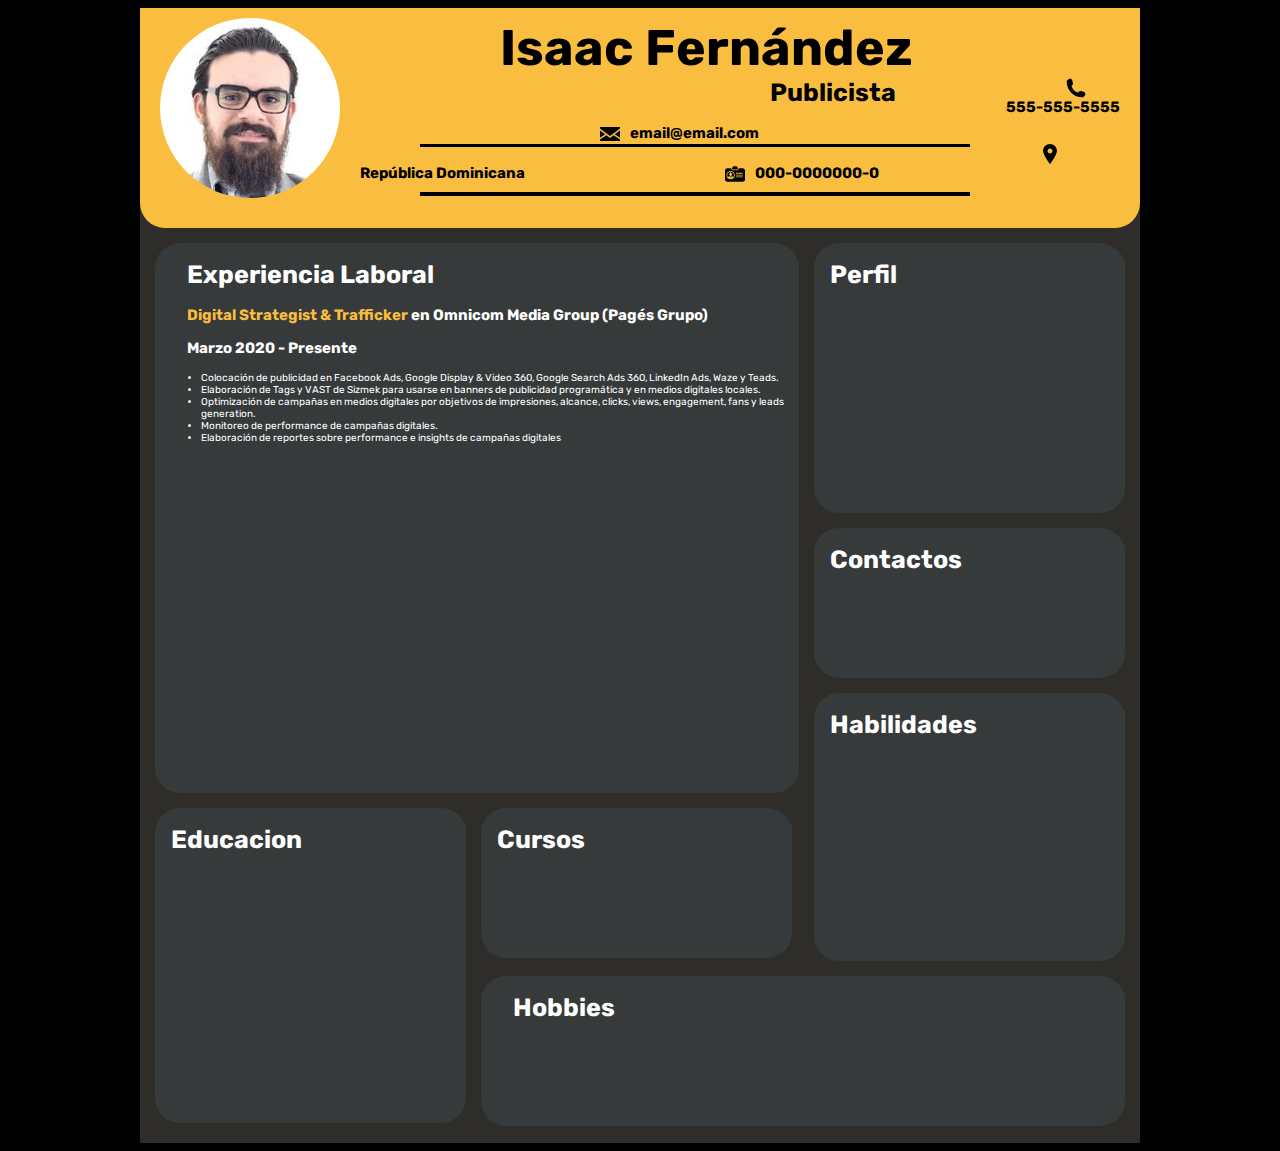
<file: CV/index.html>
<!DOCTYPE html>
<html lang="en">
    <head>
        <meta charset="UTF-8">
        <meta http-equiv="X-UA-Compatible" content="IE=edge">
        <meta name="viewport" content="width=device-width, initial-scale=1.0">
        <title>CV Isaac Fernández</title>
        <link rel="stylesheet" href="style.css">
        <link rel="preconnect" href="https://fonts.googleapis.com">
        <link rel="preconnect" href="https://fonts.gstatic.com" crossorigin>
        <link href="https://fonts.googleapis.com/css2?family=Rubik:wght@500&display=swap" rel="stylesheet">
        <link href="Favicon.png" rel="icon" type="image/x-icon"/>
        </head>
    <body>
        <div class="container">
            <div class="info">
                <img class="imagen" src="images/fotoperfil.jpg">
                <h1 class="nombre">Isaac Fernández</h1>
                <h1 class="profesion">Publicista</h1>
                <img class="icontel" src="images/phone-1.svg">
                <h1 class="tel">555-555-5555</h1>
                <img class="iconmail" src="images/mail-svgrepo-com.svg">
                <h1 class="email">email@email.com</h1>
                <div class="linea1"></div>
                <img class="icondir" src="images/location-sign.svg">
                <h1 class="direccion">República Dominicana</h1>
                <img class="iconced" src="images/id-card-svgrepo-com.svg">
                <h1 class="cedula">000-0000000-0</h1>
                <div class="linea2"></div>
            </div>
            <div class="experiencia">
                <h1 class="titulo">Experiencia Laboral</h1>
                <h3 class="datos"><span class="puesto">Digital Strategist & Trafficker</span> en Omnicom Media Group (Pagés Grupo)</h3>
                <h3 class="datos">Marzo 2020 - Presente</h3>
                <ul class="listas">
                    <li class=" lista">Colocación de publicidad en Facebook Ads, Google Display & Video 360, Google Search Ads 360, LinkedIn Ads, Waze y Teads.</li>
                    <li class=" lista">Elaboración de Tags y VAST de Sizmek para usarse en banners de publicidad programática y en medios digitales locales.</li>
                    <li class=" lista">Optimización de campañas en medios digitales por objetivos de impresiones, alcance, clicks, views, engagement, fans y leads generation.</li>
                    <li class=" lista">Monitoreo de performance de campañas digitales.</li>
                    <li class=" lista">Elaboración de reportes sobre performance e insights de campañas digitales</li>
                </ul>
            </div>
            <div class="perfil">
                <h1 class="titulo">Perfil</h1>
            </div>
            <div class="contactos">
                <h1 class="titulo">Contactos</h1>
            </div>
            <div class="habilidades">
                <h1 class="titulo">Habilidades</h1>
            </div>
            <div class="educacion">
                <h1 class="titulo">Educacion</h1>
            </div>
            <div class="cursos">
                <h1 class="titulo">Cursos</h1>
            </div>
            <div class="hobbies">
                <h1 class="titulo">Hobbies</h1>
            </div>
        </div>
    </body>
    </html>
</file>
<file: CV/style.css>
*{
    box-sizing: border-box;
    background-color: black;
}


.container{
    margin-left: auto;
    margin-right: auto;
    width: 1000px;
    height: 1135px;
    background-color: #2F2D2A;
}

.imagen{
    float: left;
    border-radius: 50%;
    height: 180px;
    width: 180px;
    margin: 1%;
    margin-left: 2%;
}

.nombre{
    float: left;
    font-size: 50px;
    background-color: #F9BD3F;
    font-family: 'Rubik', sans-serif;
    margin-top: 1%;
    margin-left: 150px;
    margin-bottom: 0%;
}

.profesion{
    float: left;
    font-size: 25px;
    background-color: #F9BD3F;
    font-family: 'Rubik', sans-serif;
    margin-left: 420px;
    margin-top: 0%;
    margin-right: 100px;
}

.icontel{
    float: left;
    height: 20px;
    background-color: #F9BD3F;
    margin-left: 70px;
    margin-bottom: 0%;
}

.tel{
    float: left;
    font-size: 15px;
    background-color: #F9BD3F;
    font-family: 'Rubik', sans-serif;
    margin-left: 10px;
    margin-top: 0%;
    margin-bottom: 0%;
}

.iconmail{
    float: left;
    height: 20px;
    background-color: #F9BD3F;
    margin-left: 250px;
    margin-bottom: 0%;
}

.email{
    float: left;
    font-size: 15px;
    background-color: #F9BD3F;
    font-family: 'Rubik', sans-serif;
    margin-left: 10px;
    margin-top: 0%;
    margin-bottom: 0%;
}

.linea1{
    float: left;
    height: 3px;
    width: 550px;
    background-color: black;
    margin-left: 70px;
    margin-bottom: 1.5%;
}

.icondir{
    float: left;
    height: 20px;
    background-color: #F9BD3F;
    margin-left: 70px;
}

.direccion{
    float: left;
    font-size: 15px;
    background-color: #F9BD3F;
    font-family: 'Rubik', sans-serif;
    margin-left: 10px;
    margin-top: 0%;
}

.iconced{
    float: left;
    height: 20px;
    background-color: #F9BD3F;
    margin-left: 200px;
}

.cedula{
    float: left;
    font-size: 15px;
    background-color: #F9BD3F;
    font-family: 'Rubik', sans-serif;
    margin-left: 10px;
    margin-top: 0%;
}

.linea2{
    float: left;
    height: 4px;
    width: 550px;
    background-color: black;
    margin-left: 70px;
    margin-bottom: 1.5%;
}

.info{
    float: left;
    width: 100%;
    height: 220px;
    background-color: #F9BD3F;
    border-radius: 0 0 25px 25px;
    padding: auto;
}

.experiencia {
    float: left;
    width: 64.42%;
    height: 550px;
    background-color: #363A3A;
    border-radius: 25px;
    margin-top: 1.5%;
    margin-left: 1.5%;
}

.perfil{
    float: left;
    width: 31.1%;
    height: 270px;
    background-color: #363A3A;
    border-radius: 25px;
    margin-top: 1.5%;
    margin-left: 1.5%;
}

.contactos{
    float: left;
    width: 31.1%;
    height: 150px;
    background-color: #363A3A;
    border-radius: 25px;
    margin-top: 1.5%;
    margin-left: 1.5%;
}

.habilidades{
    float: right;
    width: 31.1%;
    height: 268px;
    background-color: #363A3A;
    border-radius: 25px;
    margin-top: 1.5%;
    margin-right: 1.5%;
}

.educacion{
    float: left;
    width: 31.1%;
    height: 315px;
    background-color: #363A3A;
    border-radius: 25px;
    margin-top: 1.5%;
    margin-left: 1.5%;
}

.cursos{
    float: left;
    width: 31.1%;
    height: 150px;
    background-color: #363A3A;
    border-radius: 25px;
    margin-top: 1.5%;
    margin-left: 1.5%;
}

.hobbies{
    float: left;
    width: 64.42%;
    height: 150px;
    background-color: #363A3A;
    border-radius: 25px;
    margin-top: 1.5%;
    margin-left: 1.5%;
}

.titulo{
    background-color: #363A3A;
    color: white;
    font-family: 'Rubik', sans-serif;
    font-size: 25px;
    margin-left: 5%;
}

.listas{
    background-color: #363A3A;
    color: white;
    font-family: 'Rubik', sans-serif;
    font-size: 10px;
    margin-left: 1%;
    margin-right: 1%;
}

.lista{
    background-color: #363A3A;
}

.datos{
    background-color: #363A3A;
    color: white;
    font-family: 'Rubik', sans-serif;
    font-size: 15px;
    margin-left: 5%;
    margin-right: 1%;
}

.puesto{
    background-color: #363A3A;
    color: #F9BD3F;
    font-family: 'Rubik', sans-serif;
    font-size: 15px;
}
</file>
